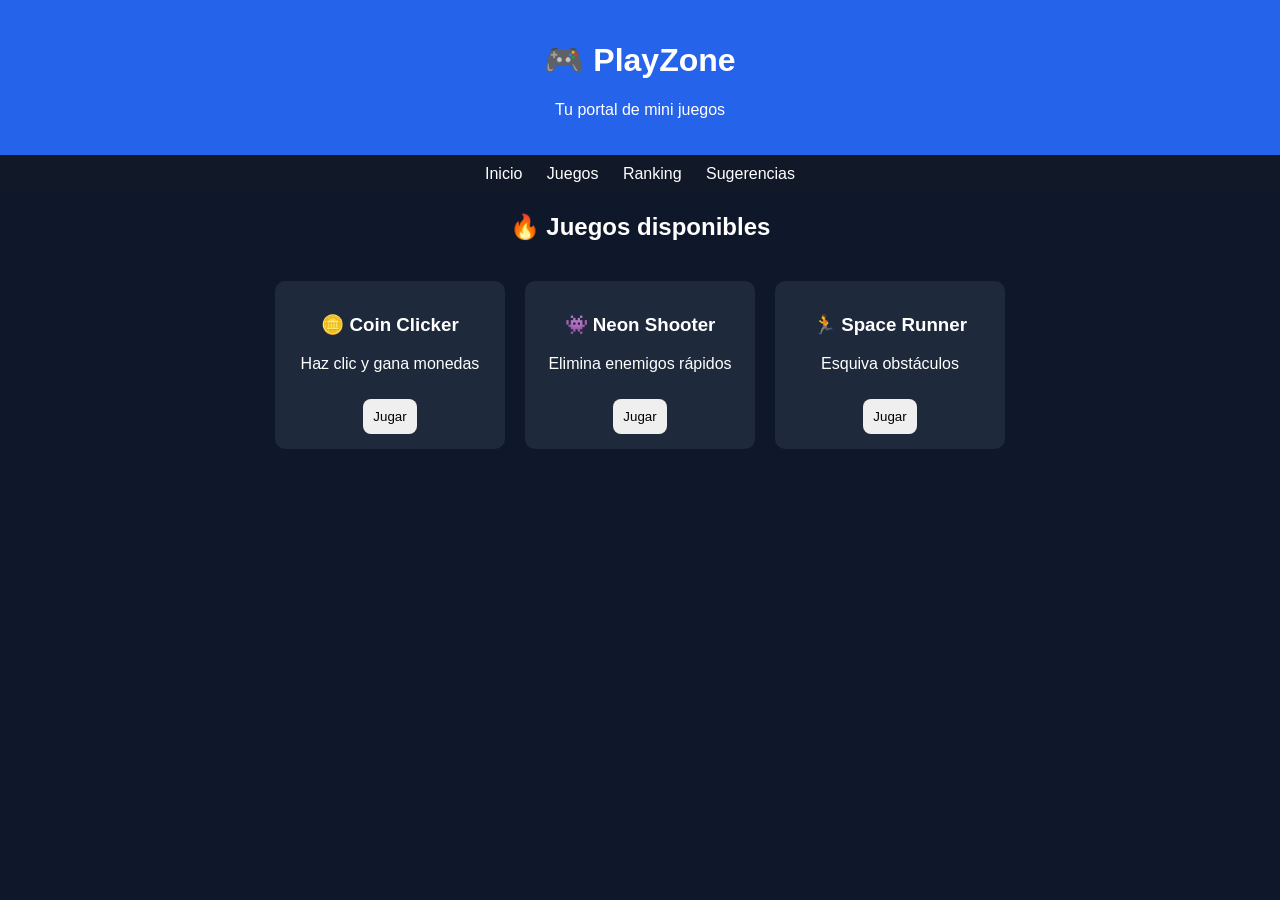
<file: index.html>
<!DOCTYPE html>
<html lang="es">
<head>
<meta charset="UTF-8">
<meta name="viewport" content="width=device-width, initial-scale=1.0">

<title>PlayZone</title>

<link rel="stylesheet" href="style.css">
</head>

<body>

<header>
  <h1>🎮 PlayZone</h1>
  <p>Tu portal de mini juegos</p>
</header>

<nav>
  <a href="#">Inicio</a>
  <a href="#">Juegos</a>
  <a href="#">Ranking</a>
  <a href="#">Sugerencias</a>
</nav>

<h2>🔥 Juegos disponibles</h2>

<section class="juegos">

  <!-- CLICKER -->
  <div class="card">
    <h3>🪙 Coin Clicker</h3>
    <p>Haz clic y gana monedas</p>
    <button onclick="location.href='juegos/clicker.html'">
      Jugar
    </button>
  </div>

  <!-- SHOOTER (preparado para después) -->
  <div class="card">
    <h3>👾 Neon Shooter</h3>
    <p>Elimina enemigos rápidos</p>
    <button onclick="alert('Próximamente 👾')">
      Jugar
    </button>
  </div>

  <!-- RUNNER (preparado para después) -->
  <div class="card">
    <h3>🏃 Space Runner</h3>
    <p>Esquiva obstáculos</p>
    <button onclick="alert('Próximamente 🚀')">
      Jugar
    </button>
  </div>

</section>

</body>
</html>
</file>
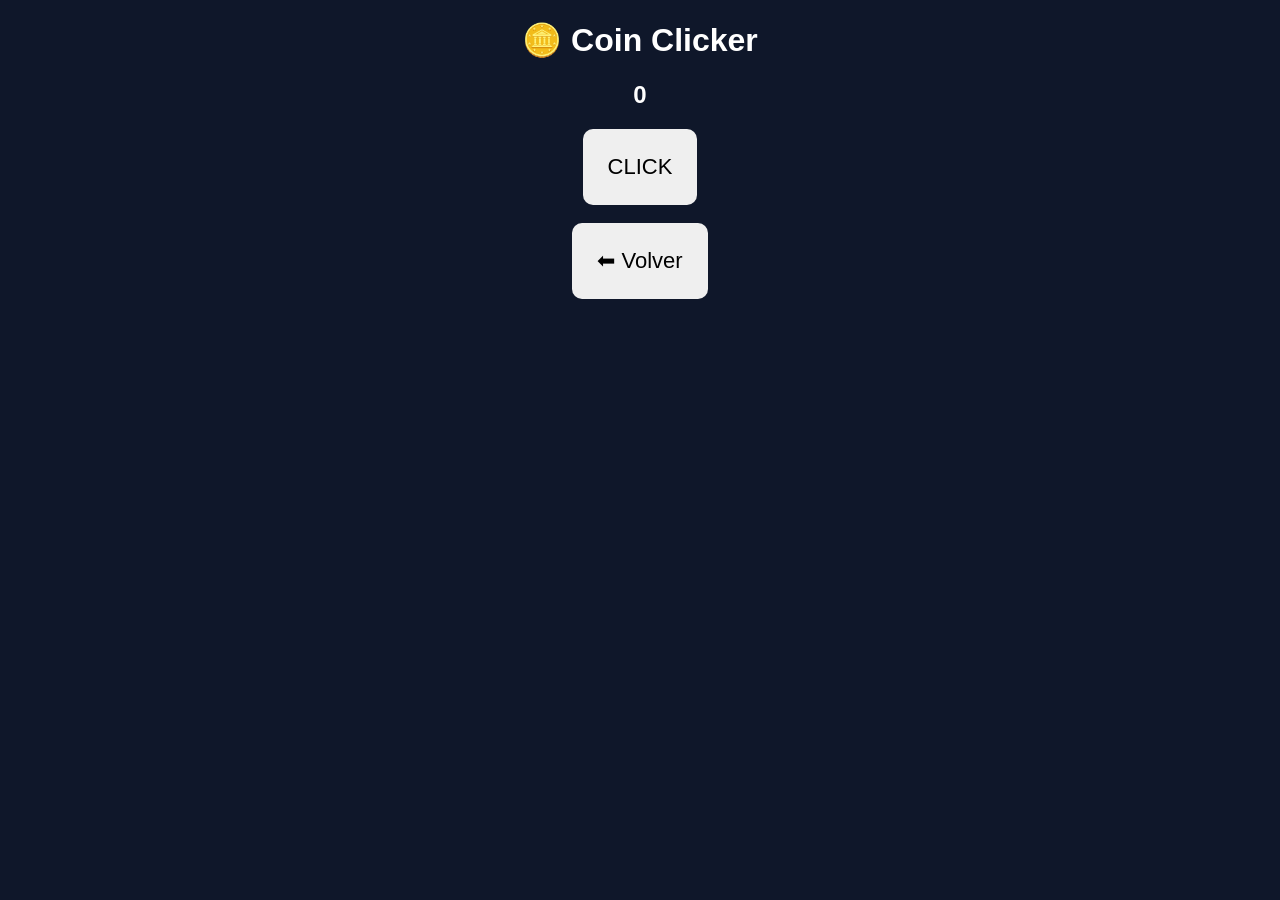
<file: Juegos/clicker.html>
<!DOCTYPE html>
<html lang="es">
<head>
<meta charset="UTF-8">
<title>Coin Clicker</title>

<style>
body{
  text-align:center;
  font-family:Arial;
  background:#0f172a;
  color:white;
}

button{
  padding:25px;
  font-size:22px;
  border:none;
  border-radius:10px;
  cursor:pointer;
}
</style>
</head>

<body>

<h1>🪙 Coin Clicker</h1>

<h2 id="coins">0</h2>

<button onclick="clickCoin()">CLICK</button>

<br><br>
<button onclick="location.href='../index.html'">⬅ Volver</button>

<script>
let coins = 0;

function clickCoin(){
  coins++;
  document.getElementById("coins").innerText = coins;
}
</script>

</body>
</html>
</file>
<file: style.css>
body{
  font-family: Arial;
  background:#0f172a;
  color:white;
  margin:0;
  text-align:center;
}

header{
  background:#2563eb;
  padding:20px;
}

nav{
  background:#111827;
  padding:10px;
}

nav a{
  color:white;
  margin:10px;
  text-decoration:none;
}

.juegos{
  display:flex;
  justify-content:center;
  gap:20px;
  flex-wrap:wrap;
  padding:20px;
}

.card{
  background:#1e293b;
  padding:15px;
  width:200px;
  border-radius:10px;
}

button{
  margin-top:10px;
  padding:10px;
  cursor:pointer;
  border:none;
  border-radius:8px;
}
</file>
